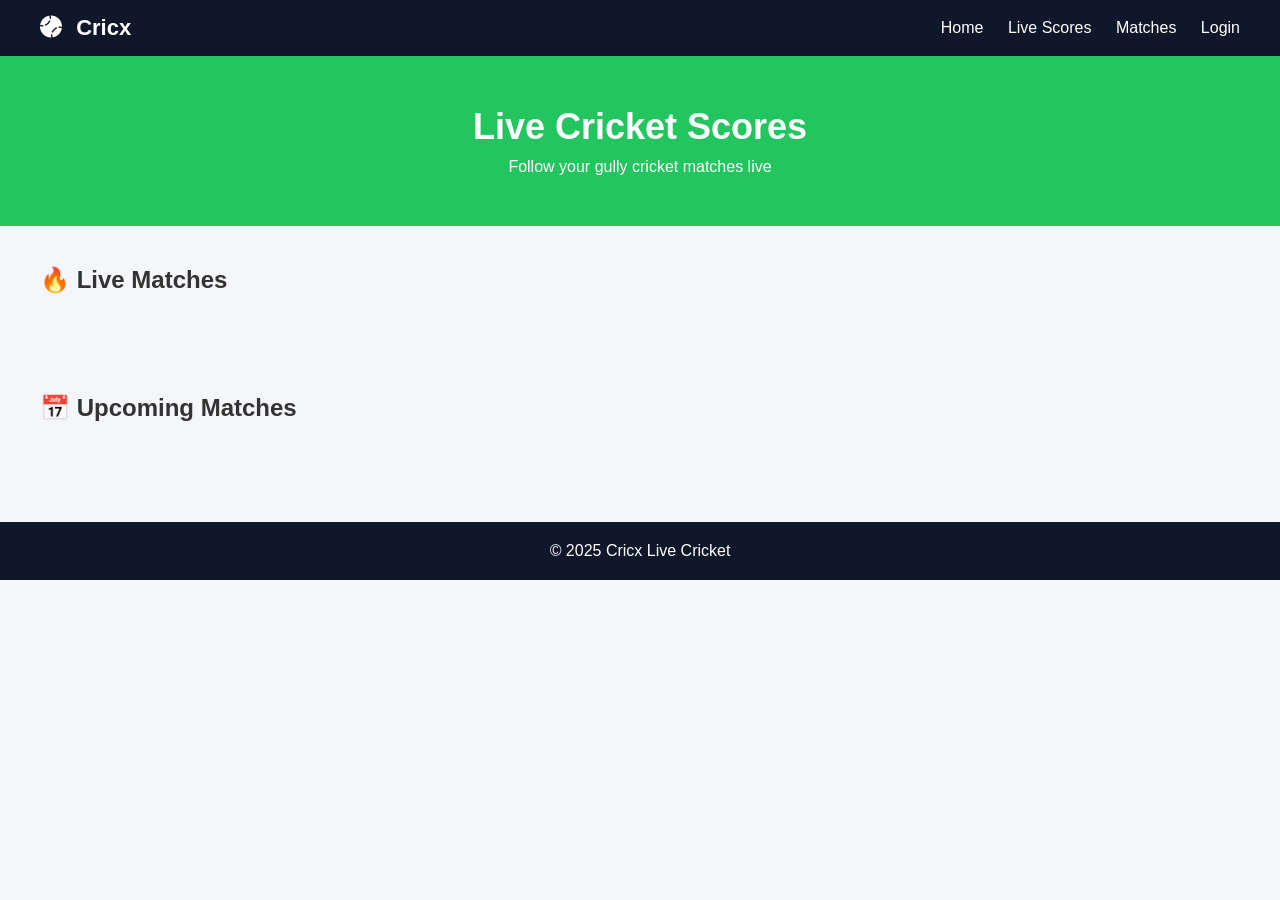
<file: index.html>
<!DOCTYPE html>
<html lang="en">

<head>

<meta charset="UTF-8">
<meta name="viewport" content="width=device-width, initial-scale=1.0">

<title>Cricx Live Cricket</title>

<link rel="stylesheet" href="style.css">

<link href="https://cdnjs.cloudflare.com/ajax/libs/font-awesome/6.0.0/css/all.min.css" rel="stylesheet">

</head>

<body>

<header class="navbar">

<div class="logo">
<i class="fas fa-baseball-ball"></i>
<span>Cricx</span>
</div>

<nav>

<a href="#">Home</a>
<a href="#">Live Scores</a>
<a href="#">Matches</a>
<a href="#">Login</a>

</nav>

</header>


<section class="hero">

<h1>Live Cricket Scores</h1>
<p>Follow your gully cricket matches live</p>

</section>


<section class="matches">

<h2>🔥 Live Matches</h2>

<div id="liveMatches" class="match-grid">

</div>

</section>


<section class="matches">

<h2>📅 Upcoming Matches</h2>

<div id="upcomingMatches" class="match-grid">

</div>

</section>


<footer>

<p>© 2025 Cricx Live Cricket</p>

</footer>


<script src="matches.js"></script>

</body>

</html>
</file>
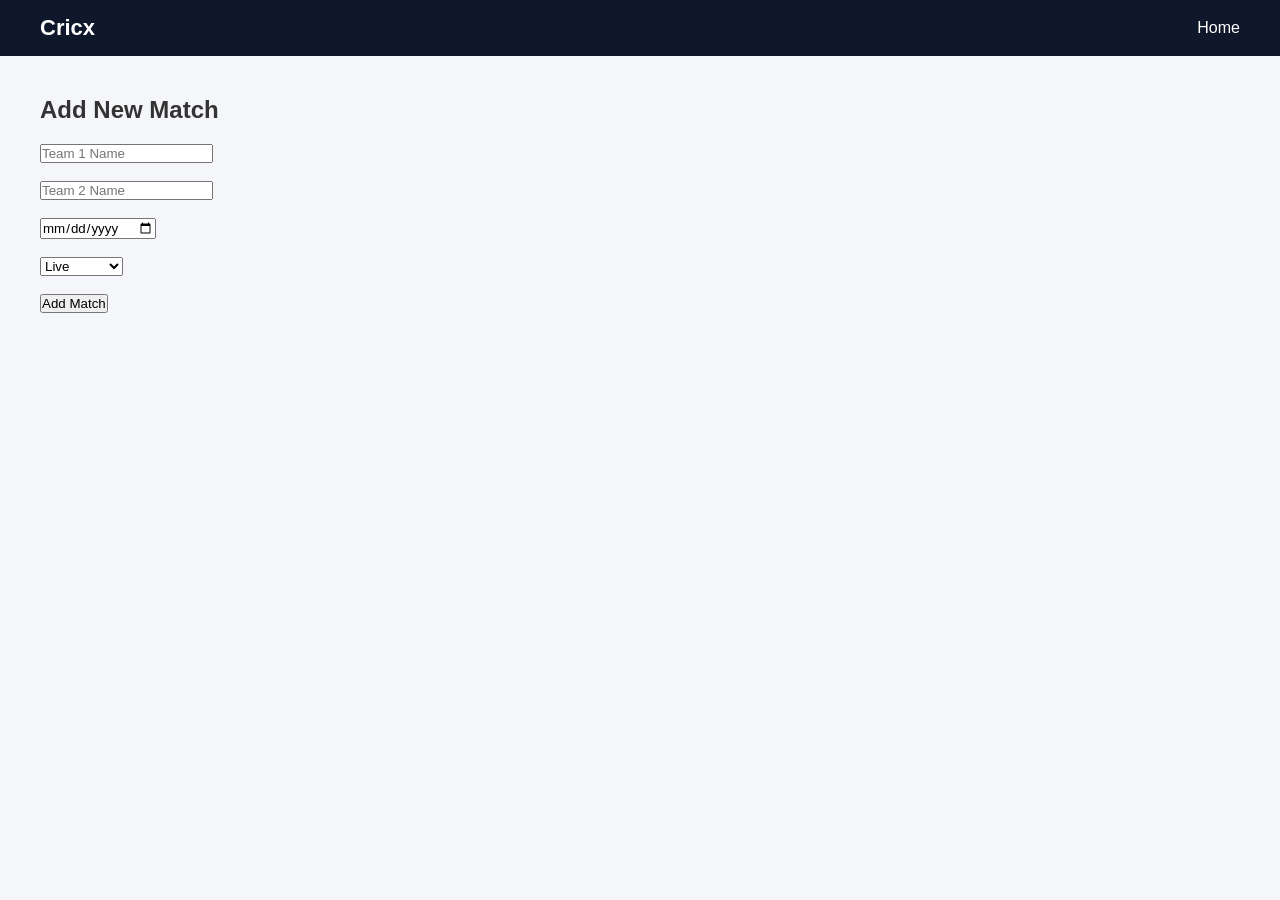
<file: add-match.html>
<!DOCTYPE html>
<html lang="en">

<head>
<meta charset="UTF-8">
<meta name="viewport" content="width=device-width, initial-scale=1.0">
<title>Add Match</title>

<link rel="stylesheet" href="style.css">
</head>

<body>

<header class="navbar">

<div class="logo">Cricx</div>

<nav>
<a href="index.html">Home</a>
</nav>

</header>


<section class="matches">

<h2>Add New Match</h2>

<form id="matchForm">

<input type="text" id="team1" placeholder="Team 1 Name" required>

<br><br>

<input type="text" id="team2" placeholder="Team 2 Name" required>

<br><br>

<input type="date" id="matchDate" required>

<br><br>

<select id="matchStatus">

<option value="live">Live</option>

<option value="upcoming">Upcoming</option>

</select>

<br><br>

<button type="submit">Add Match</button>

</form>

</section>


<script>

document.getElementById("matchForm").addEventListener("submit", function(e){

e.preventDefault();

const team1 = document.getElementById("team1").value;
const team2 = document.getElementById("team2").value;
const date = document.getElementById("matchDate").value;
const status = document.getElementById("matchStatus").value;

let matches = JSON.parse(localStorage.getItem("matches")) || [];

matches.push({
team1: team1,
team2: team2,
date: date,
status: status
});

localStorage.setItem("matches", JSON.stringify(matches));

alert("Match Added!");

window.location.href = "index.html";

});

</script>

</body>

</html>
</file>
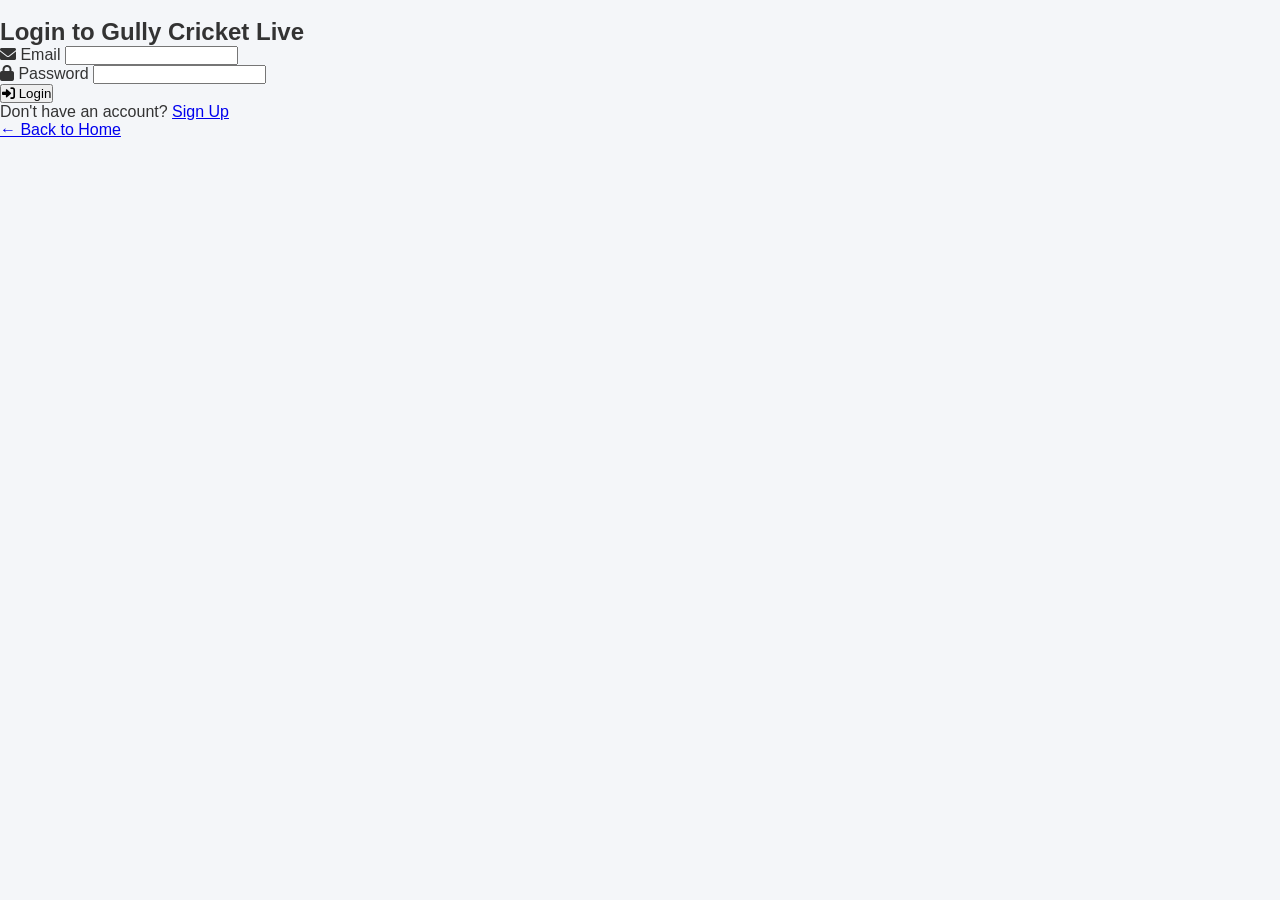
<file: login.html>
<!DOCTYPE html>
<html lang="en">
<head>
    <meta charset="UTF-8">
    <meta name="viewport" content="width=device-width, initial-scale=1.0">
    <title>Login - Gully Cricket Live</title>
    <link rel="stylesheet" href="style.css">
    <link href="https://cdnjs.cloudflare.com/ajax/libs/font-awesome/6.0.0/css/all.min.css" rel="stylesheet">
</head>
<body>
    <div class="auth-container">
        <div class="auth-card">
            <div class="auth-header">
                <i class="fas fa-cricket"></i>
                <h2>Login to Gully Cricket Live</h2>
            </div>
            <form id="loginForm">
                <div class="form-group">
                    <label for="loginEmail"><i class="fas fa-envelope"></i> Email</label>
                    <input type="email" id="loginEmail" required>
                </div>
                <div class="form-group">
                    <label for="loginPassword"><i class="fas fa-lock"></i> Password</label>
                    <input type="password" id="loginPassword" required>
                </div>
                <button type="submit" class="btn-primary full-width">
                    <i class="fas fa-sign-in-alt"></i> Login
                </button>
            </form>
            <div class="auth-links">
                <p>Don't have an account? <a href="signup.html">Sign Up</a></p>
                <a href="index.html">← Back to Home</a>
            </div>
        </div>
    </div>
    <script src="login.js"></script>
</body>
</html>
</file>
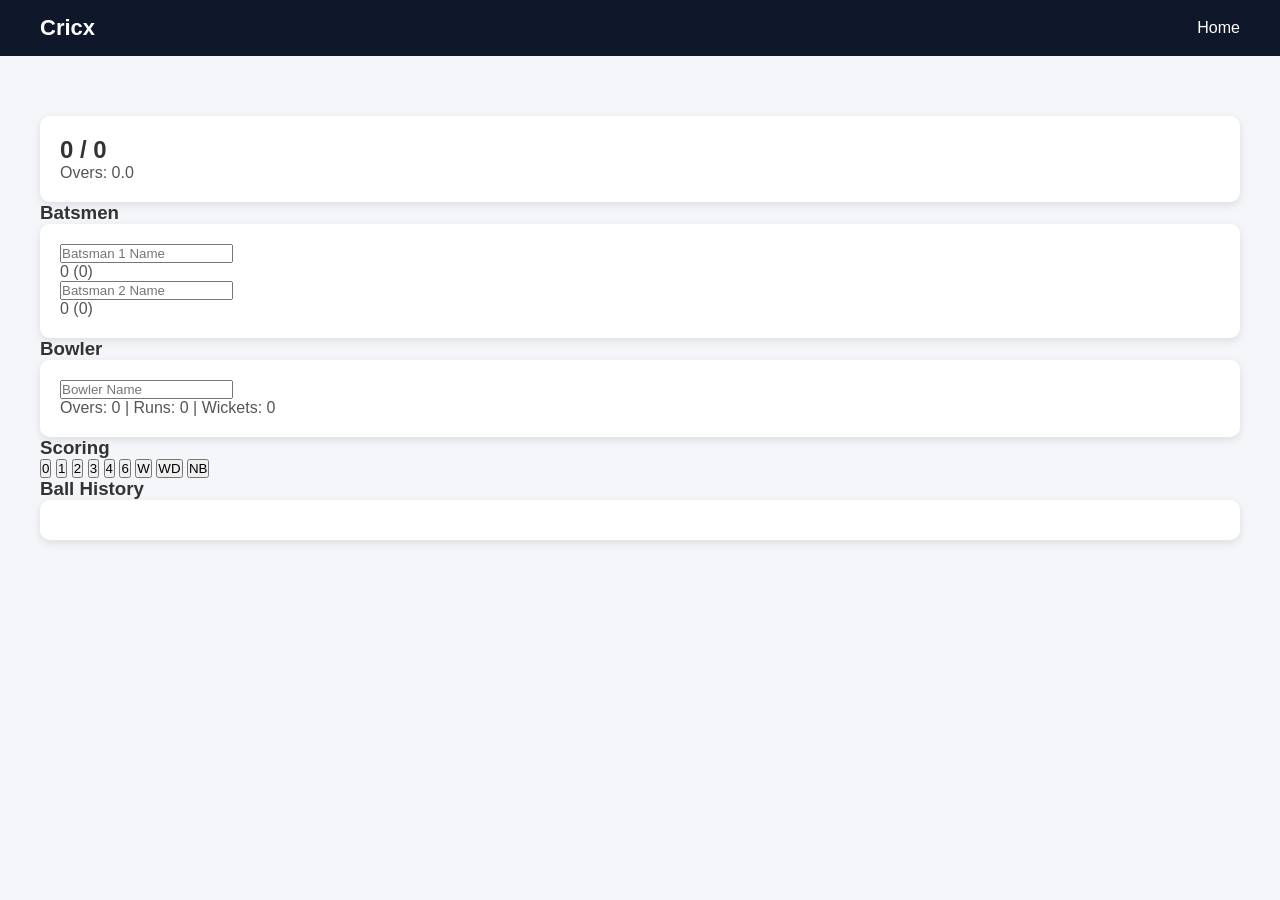
<file: scoreboard.html>
<!DOCTYPE html>
<html lang="en">

<head>
<meta charset="UTF-8">
<meta name="viewport" content="width=device-width, initial-scale=1.0">
<title>Cricx Live Scoreboard</title>

<link rel="stylesheet" href="style.css">

</head>

<body>

<header class="navbar">
<div class="logo">Cricx</div>
<nav>
<a href="index.html">Home</a>
</nav>
</header>

<section class="matches">

<h2 id="matchTitle"></h2>

<div class="match-card">

<h1 id="teamScore">0 / 0</h1>
<p id="oversDisplay">Overs: 0.0</p>

</div>


<h3>Batsmen</h3>

<div class="match-card">

<input id="b1Name" placeholder="Batsman 1 Name">
<p id="batsman1Display">0 (0)</p>

<input id="b2Name" placeholder="Batsman 2 Name">
<p id="batsman2Display">0 (0)</p>

</div>


<h3>Bowler</h3>

<div class="match-card">

<input id="bowlerName" placeholder="Bowler Name">

<p id="bowlerStats">Overs: 0 | Runs: 0 | Wickets: 0</p>

</div>


<h3>Scoring</h3>

<div class="run-buttons">

<button onclick="scoreRun(0)">0</button>
<button onclick="scoreRun(1)">1</button>
<button onclick="scoreRun(2)">2</button>
<button onclick="scoreRun(3)">3</button>
<button onclick="scoreRun(4)">4</button>
<button onclick="scoreRun(6)">6</button>

<button onclick="addWicket()">W</button>
<button onclick="addWide()">WD</button>
<button onclick="addNoBall()">NB</button>

</div>


<h3>Ball History</h3>

<div class="match-card" id="ballHistory"></div>

</section>

<script src="scoreboard.js"></script>

</body>

</html>
</file>
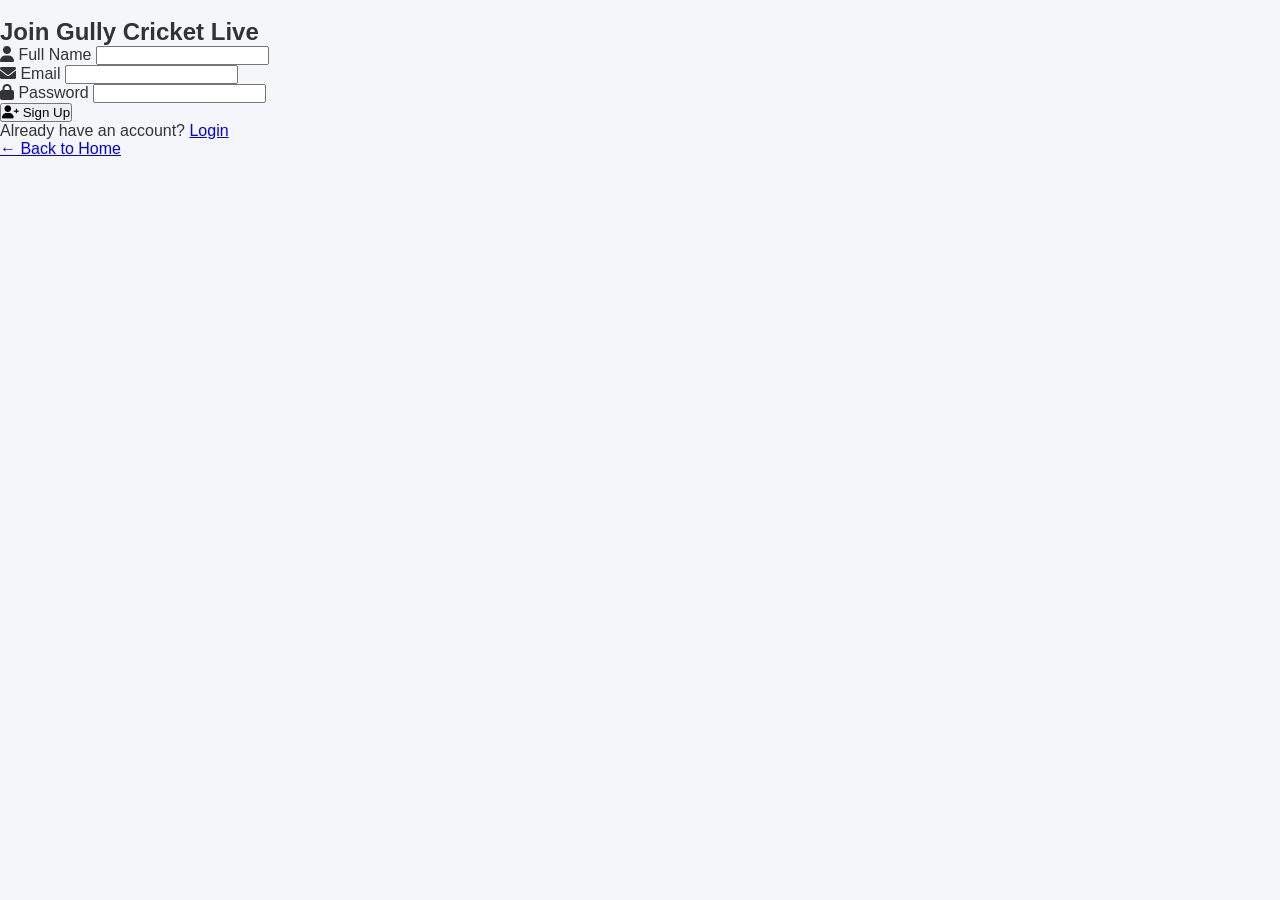
<file: signup.html>
<!DOCTYPE html>
<html lang="en">
<head>
    <meta charset="UTF-8">
    <meta name="viewport" content="width=device-width, initial-scale=1.0">
    <title>Signup - Gully Cricket Live</title>
    <link rel="stylesheet" href="style.css">
    <link href="https://cdnjs.cloudflare.com/ajax/libs/font-awesome/6.0.0/css/all.min.css" rel="stylesheet">
</head>
<body>
    <div class="auth-container">
        <div class="auth-card">
            <div class="auth-header">
                <i class="fas fa-cricket"></i>
                <h2>Join Gully Cricket Live</h2>
            </div>
            <form id="signupForm">
                <div class="form-group">
                    <label for="signupName"><i class="fas fa-user"></i> Full Name</label>
                    <input type="text" id="signupName" required>
                </div>
                <div class="form-group">
                    <label for="signupEmail"><i class="fas fa-envelope"></i> Email</label>
                    <input type="email" id="signupEmail" required>
                </div>
                <div class="form-group">
                    <label for="signupPassword"><i class="fas fa-lock"></i> Password</label>
                    <input type="password" id="signupPassword" required minlength="6">
                </div>
                <button type="submit" class="btn-primary full-width">
                    <i class="fas fa-user-plus"></i> Sign Up
                </button>
            </form>
            <div class="auth-links">
                <p>Already have an account? <a href="login.html">Login</a></p>
                <a href="index.html">← Back to Home</a>
            </div>
        </div>
    </div>
    <script src="login.js"></script>
</body>
</html>
</file>
<file: style.css>
*{
margin:0;
padding:0;
box-sizing:border-box;
font-family:Arial, Helvetica, sans-serif;
}

body{
background:#f4f6f9;
color:#333;
}

/* NAVBAR */

.navbar{
display:flex;
justify-content:space-between;
align-items:center;
padding:15px 40px;
background:#0f172a;
color:white;
}

.logo{
font-size:22px;
font-weight:bold;
}

.logo i{
margin-right:8px;
}

nav a{
color:white;
text-decoration:none;
margin-left:20px;
font-size:16px;
}

nav a:hover{
color:#22c55e;
}

/* HERO */

.hero{
background:#22c55e;
color:white;
text-align:center;
padding:50px 20px;
}

.hero h1{
font-size:36px;
margin-bottom:10px;
}

/* MATCH SECTIONS */

.matches{
padding:40px;
}

.matches h2{
margin-bottom:20px;
}

/* MATCH GRID */

.match-grid{
display:grid;
grid-template-columns:repeat(auto-fit,minmax(250px,1fr));
gap:20px;
}

/* MATCH CARD */

.match-card{
background:white;
padding:20px;
border-radius:10px;
box-shadow:0 3px 10px rgba(0,0,0,0.1);
cursor:pointer;
transition:0.3s;
}

.match-card:hover{
transform:scale(1.03);
}

.match-card h3{
margin-bottom:10px;
}

.match-card p{
color:#555;
}

/* FOOTER */

footer{
text-align:center;
padding:20px;
background:#0f172a;
color:white;
margin-top:40px;
}

.scorecard-container{
width:90%;
margin:auto;
}

.innings{
background:white;
padding:20px;
margin-top:20px;
border-radius:10px;
}

table{
width:100%;
border-collapse:collapse;
margin-top:10px;
}

table th,table td{
border:1px solid #ddd;
padding:8px;
text-align:center;
}

table th{
background:#f2f2f2;
}

.match-info{
text-align:center;
margin-top:20px;
}
</file>
